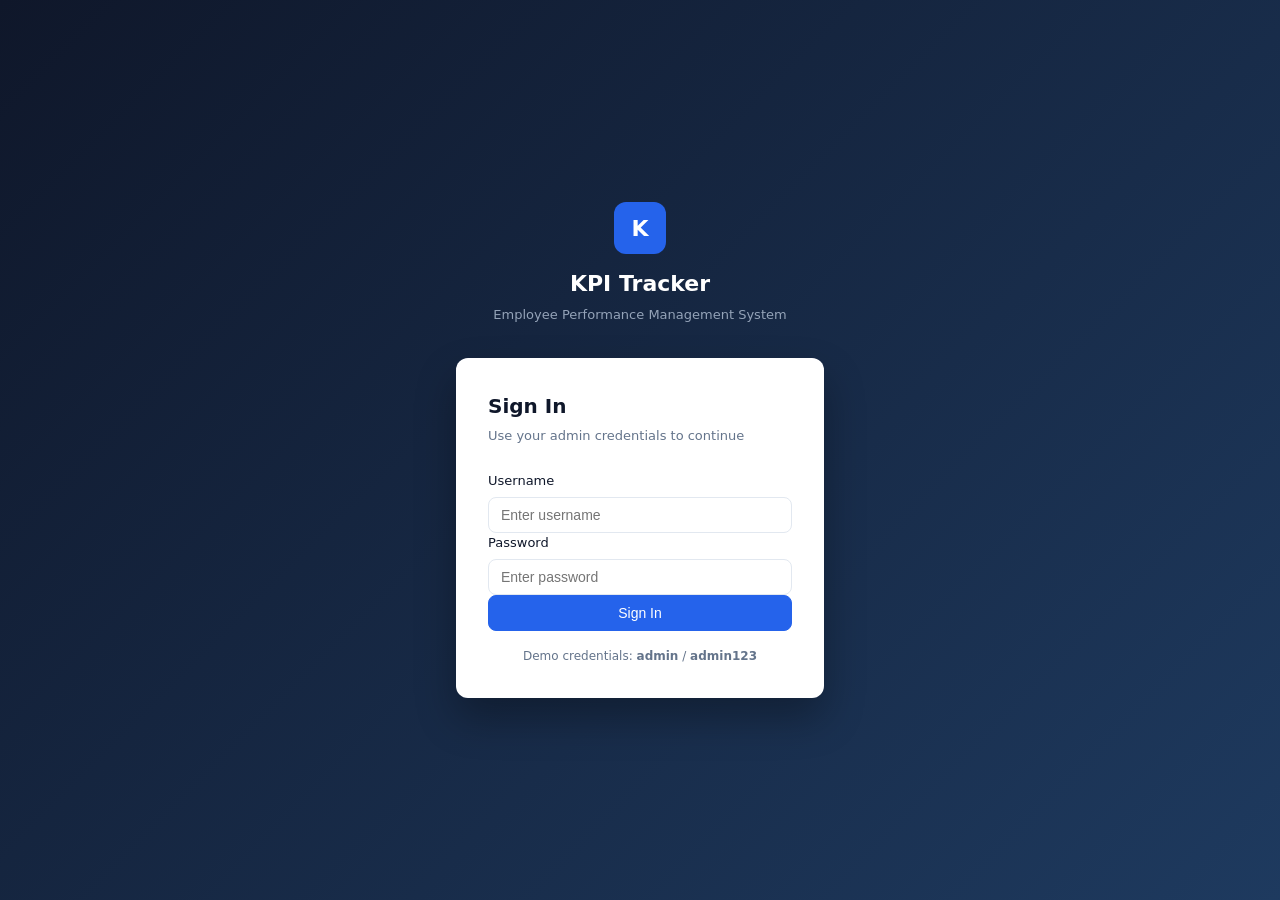
<file: index.html>
<!DOCTYPE html>
<html>
<head>
  <title>Redirecting...</title>

  <script>
    // redirect to login page
    window.location.href = "login.html";
  </script>

</head>
<body>
  <p>Redirecting to login...</p>
</body>
</html>
</file>
<file: style.css>
/* ===================================
   KPI TRACKER — MAIN STYLESHEET
   =================================== */

/* --- RESET & BASE --- */
*, *::before, *::after { box-sizing: border-box; margin: 0; padding: 0; }

:root {
  --primary:       #2563eb;
  --primary-dark:  #1d4ed8;
  --sidebar-bg:    #0f172a;
  --sidebar-text:  #94a3b8;
  --sidebar-hover: #1e293b;
  --sidebar-active:#2563eb;
  --bg:            #f1f5f9;
  --surface:       #ffffff;
  --border:        #e2e8f0;
  --text:          #0f172a;
  --text-muted:    #64748b;
  --success:       #16a34a;
  --success-bg:    #dcfce7;
  --warning:       #d97706;
  --warning-bg:    #fef3c7;
  --danger:        #dc2626;
  --danger-bg:     #fee2e2;
  --radius:        8px;
  --radius-lg:     12px;
  --shadow:        0 1px 3px rgba(0,0,0,.08), 0 1px 2px rgba(0,0,0,.04);
}

body {
  font-family: 'Segoe UI', system-ui, sans-serif;
  background: var(--bg);
  color: var(--text);
  font-size: 15px;
  line-height: 1.6;
}

a { text-decoration: none; color: inherit; }

/* ===================================
   LOGIN PAGE
   =================================== */
.login-page {
  min-height: 100vh;
  display: flex;
  align-items: center;
  justify-content: center;
  background: linear-gradient(135deg, #0f172a 0%, #1e3a5f 100%);
}

.login-wrapper {
  width: 100%;
  max-width: 400px;
  padding: 1rem;
}

.login-brand {
  text-align: center;
  margin-bottom: 2rem;
}

.brand-icon {
  width: 52px; height: 52px;
  background: var(--primary);
  color: white;
  border-radius: var(--radius-lg);
  display: inline-flex;
  align-items: center;
  justify-content: center;
  font-size: 22px;
  font-weight: 700;
  margin-bottom: .75rem;
}

.login-brand h1 { color: white; font-size: 22px; font-weight: 600; }
.login-brand p  { color: #94a3b8; font-size: 13px; margin-top: 4px; }

.login-card {
  background: white;
  border-radius: var(--radius-lg);
  padding: 2rem;
  box-shadow: 0 20px 40px rgba(0,0,0,.3);
}

.login-card h2  { font-size: 20px; font-weight: 600; margin-bottom: 4px; }
.login-sub      { color: var(--text-muted); font-size: 13px; margin-bottom: 1.5rem; }
.login-hint     { font-size: 12px; color: var(--text-muted); text-align: center; margin-top: 1rem; }

/* ===================================
   APP LAYOUT (SIDEBAR + MAIN)
   =================================== */
.app-layout {
  display: flex;
  min-height: 100vh;
}

/* SIDEBAR */
.sidebar {
  width: 220px;
  min-height: 100vh;
  background: var(--sidebar-bg);
  display: flex;
  flex-direction: column;
  position: fixed;
  top: 0; left: 0;
  z-index: 100;
}

.sidebar-brand {
  display: flex;
  align-items: center;
  gap: 10px;
  padding: 1.25rem 1rem;
  border-bottom: 1px solid #1e293b;
  color: white;
  font-weight: 600;
  font-size: 15px;
}

.sidebar-brand .brand-icon {
  width: 32px; height: 32px;
  font-size: 14px;
  border-radius: 6px;
  flex-shrink: 0;
}

.sidebar-nav {
  flex: 1;
  padding: 1rem 0;
}

.nav-item {
  display: flex;
  align-items: center;
  gap: 10px;
  padding: 10px 1rem;
  color: var(--sidebar-text);
  font-size: 14px;
  transition: background .15s, color .15s;
  border-left: 3px solid transparent;
}

.nav-item:hover {
  background: var(--sidebar-hover);
  color: white;
}

.nav-item.active {
  background: var(--sidebar-hover);
  color: white;
  border-left-color: var(--primary);
}

.nav-icon { font-size: 14px; width: 18px; text-align: center; }

.sidebar-footer {
  padding: 1rem;
  border-top: 1px solid #1e293b;
}

.user-info {
  display: flex;
  align-items: center;
  gap: 8px;
  margin-bottom: 10px;
  color: white;
}

.btn-logout {
  width: 100%;
  padding: 7px;
  background: none;
  border: 1px solid #334155;
  color: #94a3b8;
  border-radius: var(--radius);
  font-size: 12px;
  cursor: pointer;
  transition: background .15s, color .15s;
}
.btn-logout:hover { background: #1e293b; color: white; }

/* MAIN CONTENT */
.main-content {
  flex: 1;
  margin-left: 220px;
  padding: 1.5rem;
  min-height: 100vh;
}

/* ===================================
   TOP BAR
   =================================== */
.topbar {
  display: flex;
  align-items: flex-start;
  justify-content: space-between;
  margin-bottom: 1.5rem;
  flex-wrap: wrap;
  gap: 12px;
}

.page-title { font-size: 22px; font-weight: 600; }
.page-sub   { font-size: 13px; color: var(--text-muted); margin-top: 2px; }

.topbar-right {
  display: flex;
  align-items: center;
  gap: 10px;
}

.topbar-date {
  font-size: 13px;
  color: var(--text-muted);
}

/* ===================================
   METRIC CARDS
   =================================== */
.metric-grid {
  display: grid;
  grid-template-columns: repeat(auto-fit, minmax(160px, 1fr));
  gap: 12px;
  margin-bottom: 1.5rem;
}

.metric-card {
  background: var(--surface);
  border-radius: var(--radius-lg);
  padding: 1.1rem 1.25rem;
  box-shadow: var(--shadow);
  border: 1px solid var(--border);
}

.metric-label { font-size: 12px; color: var(--text-muted); margin-bottom: 6px; font-weight: 500; text-transform: uppercase; letter-spacing: .04em; }
.metric-value { font-size: 26px; font-weight: 600; color: var(--text); line-height: 1; }
.metric-sub   { font-size: 12px; color: var(--text-muted); margin-top: 5px; }
.metric-sub.up   { color: var(--success); }
.metric-sub.down { color: var(--danger); }

/* ===================================
   CARDS
   =================================== */
.card {
  background: var(--surface);
  border-radius: var(--radius-lg);
  padding: 1.25rem;
  box-shadow: var(--shadow);
  border: 1px solid var(--border);
  margin-bottom: 1.25rem;
}

.card-header {
  display: flex;
  align-items: center;
  justify-content: space-between;
  margin-bottom: 1rem;
  flex-wrap: wrap;
  gap: 8px;
}

.card-title {
  font-size: 13px;
  font-weight: 600;
  color: var(--text-muted);
  text-transform: uppercase;
  letter-spacing: .05em;
}

.card-link {
  font-size: 12px;
  color: var(--primary);
}

/* ===================================
   GRIDS
   =================================== */
.grid2 {
  display: grid;
  grid-template-columns: repeat(auto-fit, minmax(300px, 1fr));
  gap: 1.25rem;
  margin-bottom: 1.25rem;
}

/* ===================================
   TABLES
   =================================== */
.data-table {
  width: 100%;
  border-collapse: collapse;
  font-size: 14px;
}

.data-table th {
  text-align: left;
  padding: 10px 12px;
  font-size: 12px;
  font-weight: 600;
  color: var(--text-muted);
  text-transform: uppercase;
  letter-spacing: .04em;
  border-bottom: 1px solid var(--border);
  background: #f8fafc;
}

.data-table td {
  padding: 11px 12px;
  border-bottom: 1px solid var(--border);
  vertical-align: middle;
}

.data-table tr:last-child td { border-bottom: none; }
.data-table tbody tr:hover { background: #f8fafc; }

/* ===================================
   FORMS
   =================================== */
.form-group {
  display: flex;
  flex-direction: column;
  gap: 5px;
  flex: 1;
}

.form-group label {
  font-size: 13px;
  font-weight: 500;
  color: var(--text);
}

.form-group input,
.form-group select,
.form-group textarea {
  padding: 9px 12px;
  border: 1px solid var(--border);
  border-radius: var(--radius);
  font-size: 14px;
  color: var(--text);
  background: white;
  outline: none;
  transition: border-color .15s, box-shadow .15s;
  width: 100%;
}

.form-group input:focus,
.form-group select:focus {
  border-color: var(--primary);
  box-shadow: 0 0 0 3px rgba(37,99,235,.12);
}

.form-row {
  display: flex;
  gap: 12px;
  margin-bottom: 14px;
  flex-wrap: wrap;
}

.filter-bar {
  display: flex;
  gap: 10px;
  align-items: center;
  flex-wrap: wrap;
}

.filter-bar input,
.filter-bar select {
  padding: 8px 12px;
  border: 1px solid var(--border);
  border-radius: var(--radius);
  font-size: 13px;
  outline: none;
}

.filter-bar input:focus,
.filter-bar select:focus { border-color: var(--primary); }

/* ===================================
   BUTTONS
   =================================== */
.btn {
  display: inline-flex;
  align-items: center;
  gap: 6px;
  padding: 9px 18px;
  border-radius: var(--radius);
  font-size: 14px;
  font-weight: 500;
  cursor: pointer;
  border: 1px solid transparent;
  transition: background .15s, transform .1s;
}

.btn:active { transform: scale(.98); }

.btn-primary {
  background: var(--primary);
  color: white;
  border-color: var(--primary);
}
.btn-primary:hover { background: var(--primary-dark); }

.btn-secondary {
  background: white;
  color: var(--text);
  border-color: var(--border);
}
.btn-secondary:hover { background: var(--bg); }

.btn-danger {
  background: var(--danger-bg);
  color: var(--danger);
  border-color: #fca5a5;
}
.btn-danger:hover { background: #fecaca; }

.btn-sm {
  padding: 5px 12px;
  font-size: 12px;
}

.btn-full { width: 100%; justify-content: center; }

/* ===================================
   BADGES & PILLS
   =================================== */
.badge {
  font-size: 11px;
  padding: 3px 10px;
  border-radius: 20px;
  font-weight: 500;
}

.badge-success { background: var(--success-bg); color: var(--success); }
.badge-warning { background: var(--warning-bg); color: var(--warning); }
.badge-danger  { background: var(--danger-bg);  color: var(--danger);  }
.badge-info    { background: #dbeafe; color: #1d4ed8; }

/* ===================================
   ALERTS
   =================================== */
.alert {
  padding: 10px 14px;
  border-radius: var(--radius);
  font-size: 13px;
  margin-bottom: 12px;
}

.alert-danger  { background: var(--danger-bg);  color: var(--danger);  border: 1px solid #fca5a5; }
.alert-success { background: var(--success-bg); color: var(--success); border: 1px solid #86efac; }

/* ===================================
   MODAL
   =================================== */
.modal-overlay {
  position: fixed;
  inset: 0;
  background: rgba(0,0,0,.4);
  display: flex;
  align-items: center;
  justify-content: center;
  z-index: 200;
  padding: 1rem;
}

.modal {
  background: white;
  border-radius: var(--radius-lg);
  width: 100%;
  max-width: 520px;
  max-height: 90vh;
  overflow-y: auto;
  box-shadow: 0 20px 50px rgba(0,0,0,.2);
}

.modal-header {
  display: flex;
  align-items: center;
  justify-content: space-between;
  padding: 1.25rem 1.5rem;
  border-bottom: 1px solid var(--border);
}

.modal-header h3 { font-size: 17px; font-weight: 600; }

.modal-close {
  background: none;
  border: none;
  font-size: 16px;
  cursor: pointer;
  color: var(--text-muted);
  padding: 4px 8px;
  border-radius: 4px;
}
.modal-close:hover { background: var(--bg); }

.modal-body   { padding: 1.5rem; }
.modal-footer {
  display: flex;
  justify-content: flex-end;
  gap: 10px;
  padding: 1rem 1.5rem;
  border-top: 1px solid var(--border);
}

/* ===================================
   AVATARS
   =================================== */
.avatar {
  width: 38px; height: 38px;
  border-radius: 50%;
  display: inline-flex;
  align-items: center;
  justify-content: center;
  font-size: 13px;
  font-weight: 600;
  flex-shrink: 0;
}

.av-blue   { background: #dbeafe; color: #1d4ed8; }
.av-teal   { background: #ccfbf1; color: #0f766e; }
.av-coral  { background: #fee2e2; color: #b91c1c; }
.av-purple { background: #ede9fe; color: #6d28d9; }
.av-amber  { background: #fef3c7; color: #b45309; }
.av-green  { background: #dcfce7; color: #15803d; }

/* ===================================
   EMPLOYEE ROW (dashboard list)
   =================================== */
.emp-row {
  display: flex;
  align-items: center;
  gap: 10px;
  padding: 9px 0;
  border-bottom: 1px solid var(--border);
}
.emp-row:last-child { border-bottom: none; }

.emp-info { flex: 1; min-width: 0; }
.emp-name { font-size: 14px; font-weight: 500; }
.emp-dept { font-size: 12px; color: var(--text-muted); }

.score-box { text-align: right; }
.score-num { font-size: 14px; font-weight: 600; }

.score-bar { width: 64px; height: 5px; background: var(--border); border-radius: 3px; margin-top: 5px; overflow: hidden; }
.score-fill { height: 100%; border-radius: 3px; }
.fill-green { background: var(--success); }
.fill-amber { background: var(--warning); }
.fill-red   { background: var(--danger); }

/* ===================================
   KRI LIST ITEM
   =================================== */
.kri-item {
  display: flex;
  align-items: center;
  justify-content: space-between;
  padding: 10px 0;
  border-bottom: 1px solid var(--border);
}
.kri-item:last-child { border-bottom: none; }
.kri-label { font-size: 14px; font-weight: 500; }
.kri-sub   { font-size: 12px; color: var(--text-muted); margin-top: 2px; }

/* ===================================
   PROGRESS BARS
   =================================== */
.progress-row { margin-bottom: 12px; }
.progress-label {
  display: flex;
  justify-content: space-between;
  font-size: 13px;
  margin-bottom: 5px;
}
.progress-track {
  height: 7px;
  background: var(--border);
  border-radius: 4px;
  overflow: hidden;
}
.progress-fill {
  height: 100%;
  border-radius: 4px;
  transition: width .4s ease;
}

/* ===================================
   RESPONSIVE
   =================================== */
@media (max-width: 768px) {
  .sidebar { width: 100%; min-height: auto; position: relative; }
  .main-content { margin-left: 0; padding: 1rem; }
  .app-layout { flex-direction: column; }
  .grid2 { grid-template-columns: 1fr; }
  .metric-grid { grid-template-columns: repeat(2, 1fr); }
  .form-row { flex-direction: column; }
  .data-table { font-size: 12px; }
  .data-table th, .data-table td { padding: 8px; }
}
</file>
